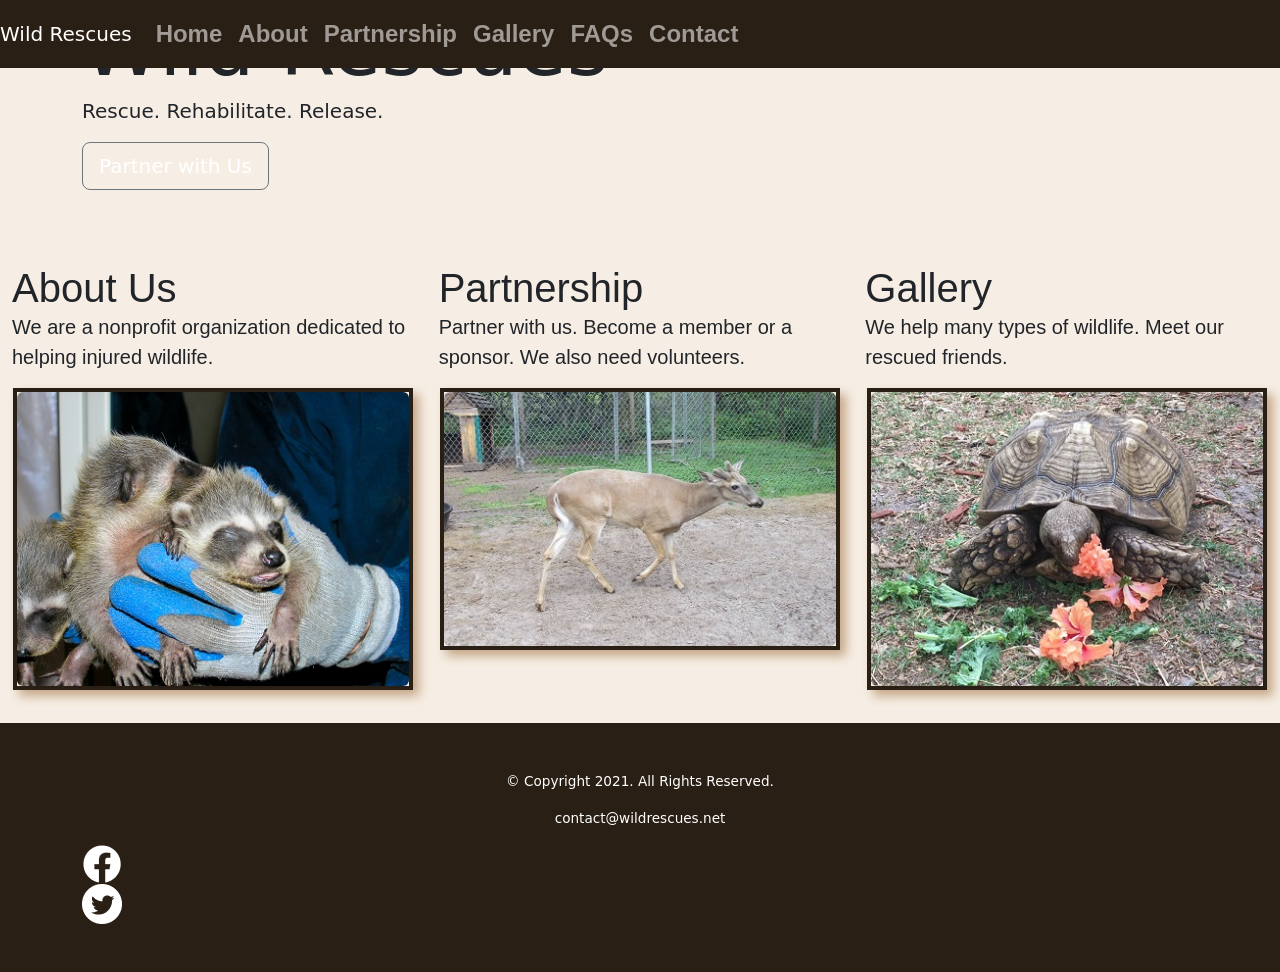
<file: Web design class/index.html>
<!doctype html>
<!--
    Student Name: Kelly Medows
    File Name: index.html
    Current Date: "07/17/2026"
-->
<html lang="en">
  <head>
    <meta charset="utf-8">
    <meta name="viewport" content="width=device-width, initial-scale=1">
    <title>Wildlife Rescue | Wild Rescues</title>
    <meta name="description" content="Wild Rescues is a local nonprofit organization dedicated to helping injured, neglected, or orphaned wildlife.">

      <!-- Favicon --> 
    <link rel="shortcut icon" href="images/favicon.ico">
    <link rel="icon" type="image/png" sizes="32x32" href="images/favicon-32.png">
    <link rel="apple-touch-icon" sizes="180x180" href="images/apple-touch-icon.png">
    <link rel="icon" sizes="192x192" href="images/android-chrome-192.png">

    <!-- Bootstrap CDN link -->
    <link href="https://cdn.jsdelivr.net/npm/bootstrap@5.3.8/dist/css/bootstrap.min.css" rel="stylesheet" integrity="sha384-sRIl4kxILFvY47J16cr9ZwB07vP4J8+LH7qKQnuqkuIAvNWLzeN8tE5YBujZqJLB" crossorigin="anonymous">

    <!-- My Style Sheet -->  
    <link rel="stylesheet" href="css/styles.css">
      
  </head>
  <body>
      <!-- Bootstrap Navigation bar -->
      <nav class="navbar navbar-expand-sm navbar-dark fixed-top bg-brown">
          
          <a class="navbar-brand" href="index.html">Wild Rescues</a>
        
    <!-- Hamburger menu icon -->
        <button class="navbar-toggler" type="button" data-toggle="collapse" data-target="#navbarResponsive" aria-controls="navbarResponsive" aria-expanded="false" aria-label="Toggle navigation">
            <span class="navbar-toggler-icon"></span>
        </button>
        
        <!-- Navbar links -->
        <div class="collapse navbar-collapse" id="navbarResponsive">
            <ul class="navbar-nav ml-auto">
                <li class="nav-item">
                    <a class="nav-link" href="index.html">Home</a>
                </li>
                <li class="nav-item">
                    <a class="nav-link" href="#.html">About</a>
                </li>
                <li class="nav-item">
                    <a class="nav-link" href="#.html">Partnership</a>
                </li>
                <li class="nav-item">
                    <a class="nav-link" href="#.html">Gallery</a>
                </li>
                <li class="nav-item">
                    <a class="nav-link" href="#.html">FAQs</a>
                </li>
                <li class="nav-item">
                    <a class="nav-link" href="#.html">Contact</a>
                </li>
              </ul>
        </div>

    </nav>

    <!-- Header and Hero Image -->
    <header class="jumbotron jumbotron-fluid hero">
        <div class="container welcome">
            <h1 class="display-1 font-weight-bolder">Wild Rescues</h1>
            <p class="lead font-weight-bold">Rescue. Rehabilitate. Release.</p>
            <a href="#.html" role="button" class="btn btn-outline-secondary btn-lg text-white bg-brown">Partner with Us</a>
        </div>
    </header>

    <!-- Main Content Area -->
      <main class="container-fluid mt-5">
          <div class="row">

            <div class="col-sm-4">
                <h1>About Us</h1>
                <p class="lead">We are a nonprofit organization dedicated to helping injured wildlife.</p>
                <figure>
                    <a href="#.html"><img src="images/baby-raccoons.jpg" alt="hands holding three baby raccoons" class="img-fluid rounded"></a>
                </figure>
                
            </div>

            <div class="col-sm-4">
                <h1>Partnership</h1>
                <p class="lead">Partner with us. Become a member or a sponsor. We also need volunteers.</p>
                <figure>
                    <a href="#.html"><img src="images/blind-deer.jpg" alt="blind deer" class="img-fluid rounded"></a>
                </figure>
            </div>

            <div class="col-sm-4">
                <h1>Gallery</h1>
                <p class="lead">We help many types of wildlife. Meet our rescued friends.</p>
                <figure>
                    <a href="#.html"><img src="images/tortoise.jpg" alt="tortoise eating vegetation" class="img-fluid rounded"></a>
                </figure>
            </div>

        </div>
      </main>

      <!-- Footer -->
      <footer class="jumbotron jumbotron-fluid text-center p-5 bg-brown">
          <div class="container text-white">
            <p>&copy; Copyright 2021. All Rights Reserved.</p>
            <p><a href="mailto:contact@wildrescues.net" class="text-white">contact@wildrescues.net</a></p>
            <a href="https://www.facebook.com" target="_blank"><img src="images/facebook-logo.png" alt="white Facebook logo" class="pr-4"></a> 
            <a href="https://twitter.com" target="_blank"><img src="images/twitter-logo.png" alt="white Twitter logo"></a> 
        </div>
      </footer>
      
      <script src="scripts/script.js"></script>
      
    <script src="https://cdn.jsdelivr.net/npm/bootstrap@5.3.8/dist/js/bootstrap.bundle.min.js" integrity="sha384-FKyoEForCGlyvwx9Hj09JcYn3nv7wiPVlz7YYwJrWVcXK/BmnVDxM+D2scQbITxI" crossorigin="anonymous"></script>
  </body>
</html>
</file>
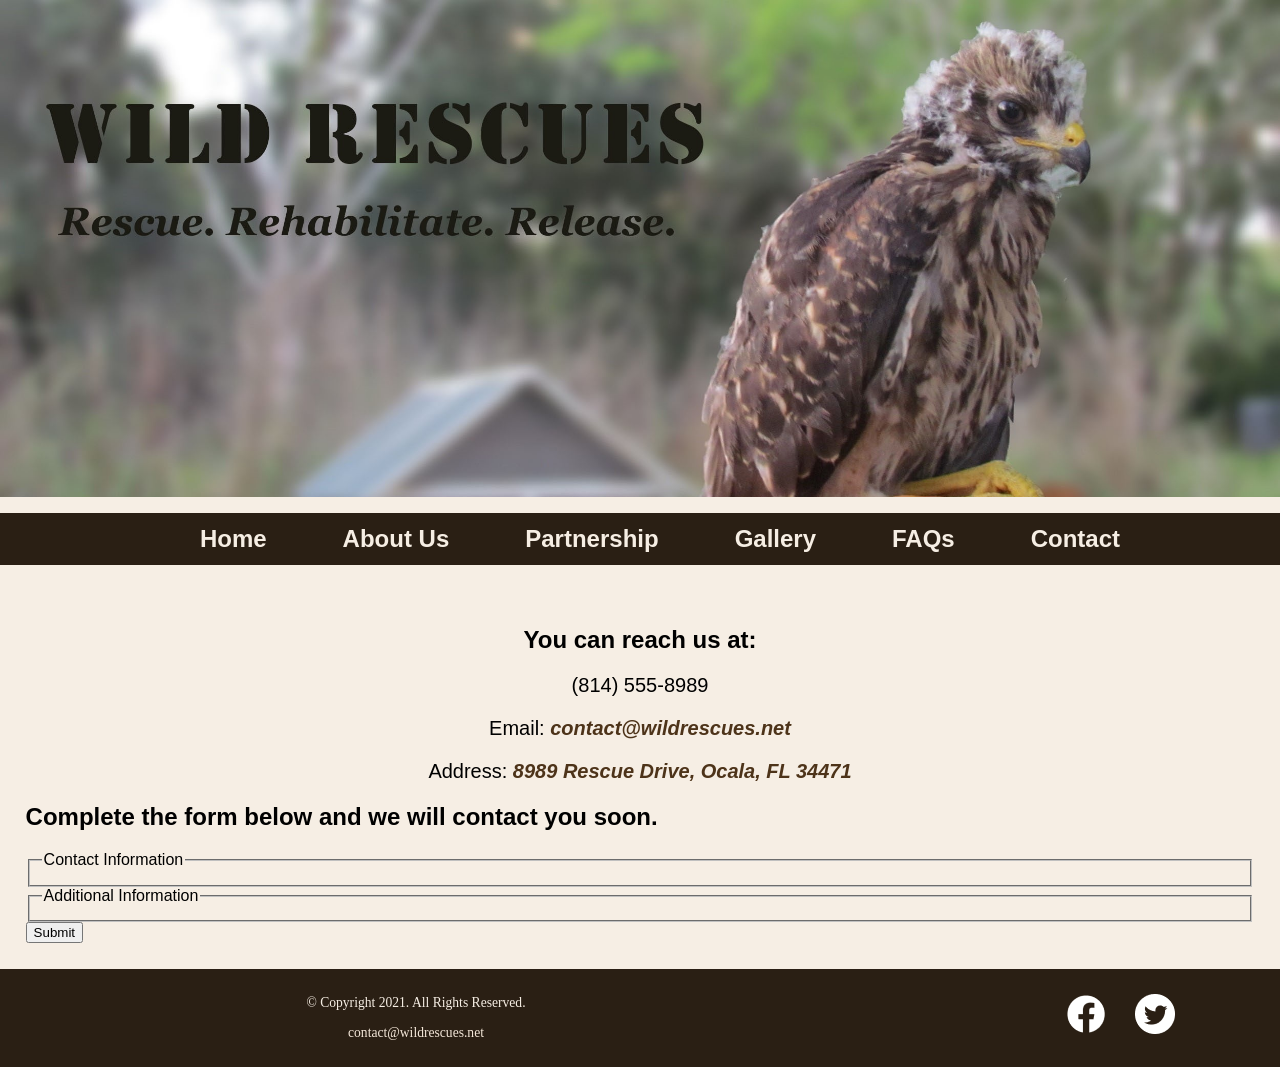
<file: Web design class/contact.html>
<!DOCTYPE html>
<!--
Student Name: Kelly Meadows
File Name: contact.html
Date: "06/14/2026"
-->
<html lang="en">
<head>
    <meta charset="utf-8">
    <meta name="description" content="Contact us at (814)555-8989 or visit us at 8989 Rescue Drive, Ocala, FL for more information.">
    <meta name="viewport" content="width=device-width, initial-scale=1.0">
    <link rel="preconnect" href="https://fonts.googleapis.com">
    <link rel="preconnect" href="https://fonts.gstatic.com" crossorigin>
    <link href="https://fonts.googleapis.com/css2?family=Emblema+One&family=Lora&display=swap" rel="stylesheet">
    <link rel="stylesheet" href="css/styles.min.css">

    <link rel="shortcut icon" href="images/favicon.ico">
    <link rel="icon" type="image/png" sizes="32x32" href="images/favicon-32.png">
    <link rel="apple-touch-icon" sizes="180x180" href="images/apple-touch-icon.png">
    <link rel="icon" sizes="192x192" href="images/android-chrome-192.png">
    
    <title>Contact Us - Location | Wild Rescues</title>
</head>
<body>
    <!-- Skip to Content Link -->
    <a class="skip" href="#content">Skip to Content</a>
    
    <div id="wrapper">

    <!-- Mobile Nav -->
    <nav class="mobile-nav">
        <div id="nav-links">
            <a href="index.html">Home</a>
           <a href="about.html">About Us</a>
           <a href="partnership.html">Partnership</a>
           <a href="gallery.html">Gallery</a>
           <a href="faqs.html">FAQs</a>
           <a href="contact.html">Contact Us</a>
        </div>
        <a class="nav-icon" onclick="menu()">
            <div id="icon">&#9776;</div>
        </a>
        </nav>
        
        <header>
            <div class="tab-desk">
                <a href="index.html">
                    <img src="images/baby-hawk.jpg" alt="rescued baby hawk">
                </a>
            </div>
            <div class="mobile">
                <h1>&#128062; Wild Rescues</h1>
                <h3>Rescue. Rehabilitate. Release.</h3>
            </div>
        </header>

        <nav class="tab-desk">
            <ul>
                <li><a href="index.html">Home</a></li>
                <li><a href="about.html">About Us</a></li>
                <li><a href="partnership.html">Partnership</a></li>
                <li><a href="gallery.html">Gallery</a></li>
                <li><a href="faqs.html">FAQs</a></li>
                <li><a href="contact.html">Contact</a></li>
            </ul>
        </nav>

        <!-- Use the main area to add the main content to the webpage -->
        <main id="content">
            <div id="contact">
                <h2>You can reach us at:</h2>
                <p class="tel-link round mobile"><a href="tel:8145558989">(814) 555-8989</a></p>
                <p class="tab-desk">(814) 555-8989</p>
                <p>Email: <a class="link" href="mailto:contact@wildrescues.net">contact@wildrescues.net</a></p>
                <p>Address: <a class="link" href="https://goo.gl/maps/BTJzjc2tALd4RDWA8" target="_blank">8989 Rescue Drive, Ocala, FL 34471</a></p>
            </div>
            <div id="form">
                <h2>Complete the form below and we will contact you soon.</h2>
                <form class="form-grid">
                    <!--Follow the example below-->
                    <fieldset>
                        <legend>Contact Information</legend>
                    </fieldset>
                    
                    <fieldset>
                        <legend>Additional Information</legend>
                    </fieldset>
                    
                    <input type="submit" id="submit" value="Submit" class="btn">
                </form>
            </div>
        </main>

        <footer>
            <div class="copyright">
                <p>&copy; Copyright 2021. All Rights Reserved.</p>
                <p><a href="mailto:contact@wildrescues.net">contact@wildrescues.net</a></p>
            </div>
            <div class="social">
                <a href="https://www.facebook.com" target="_blank">
                    <img src="images/facebook-logo.png" alt="Facebook logo">
                </a>
                <a href="https://www.twitter.com/" target="_blank">
                    <img src="images/twitter-logo.png" alt="Twitter logo">
                </a>
            </div>
        </footer>
        
    </div>
    <script src="scripts/script.js"></script>
    
</body>
</html>
</file>
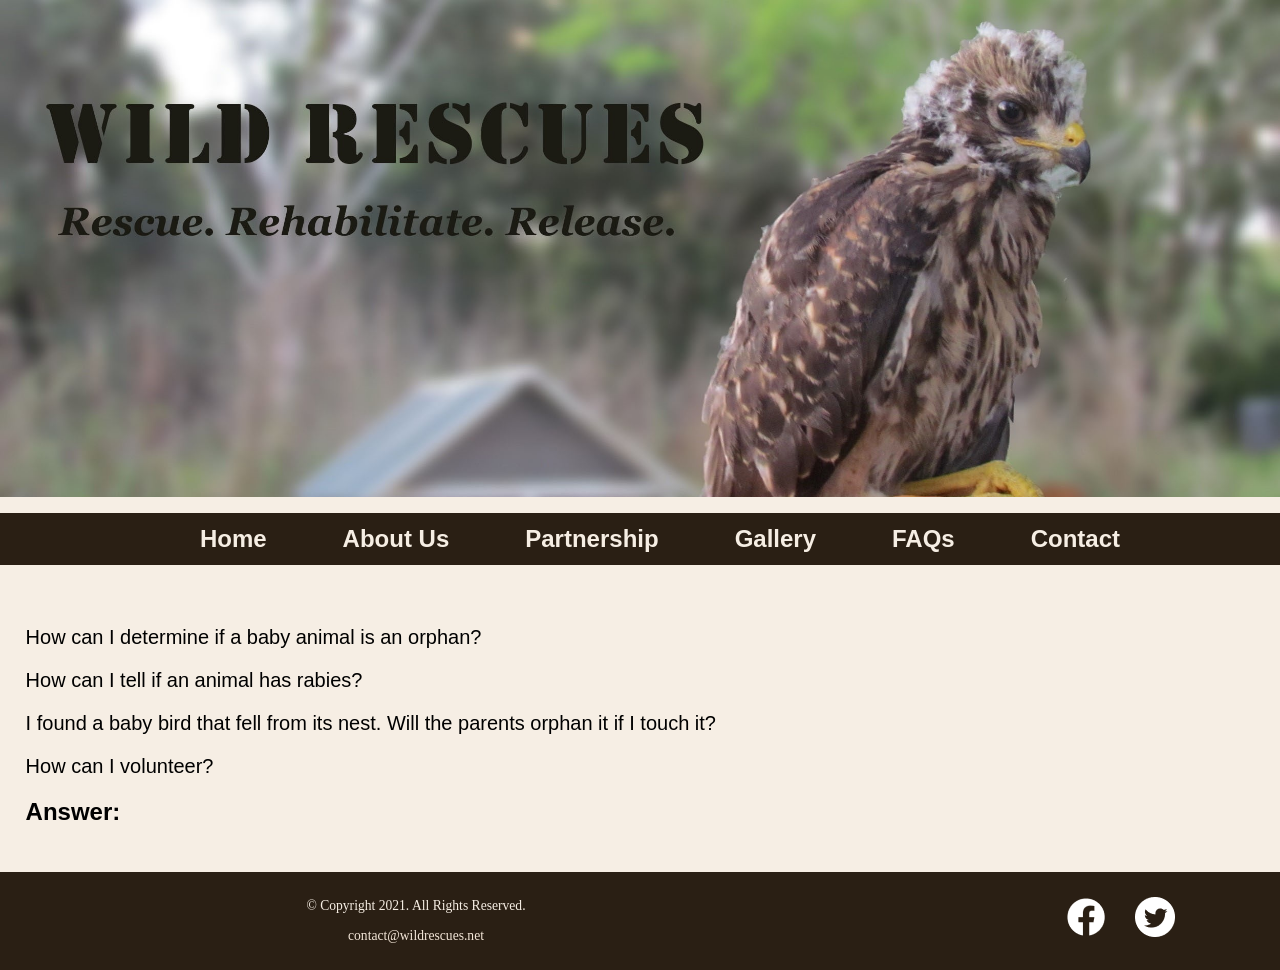
<file: Web design class/faqs.html>
<!DOCTYPE html>
<!--
Student Name: Kelly Meadows
File Name: faqs.html
Date: "07/12/2026"
-->
<html lang="en">
<head>
    <meta charset="utf-8">
    <meta name="description" content="Get answers to our most frequently asked questions.">
    <meta name="viewport" content="width=device-width, initial-scale=1.0">
    <link rel="preconnect" href="https://fonts.googleapis.com">
    <link rel="preconnect" href="https://fonts.gstatic.com" crossorigin>
    <link href="https://fonts.googleapis.com/css2?family=Emblema+One&family=Lora&display=swap" rel="stylesheet">
    <link rel="stylesheet" href="css/styles.min.css">

    <link rel="shortcut icon" href="images/favicon.ico">
    <link rel="icon" type="image/png" sizes="32x32" href="images/favicon-32.png">
    <link rel="apple-touch-icon" sizes="180x180" href="images/apple-touch-icon.png">
    <link rel="icon" sizes="192x192" href="images/android-chrome-192.png">
    
    <title>FAQs | Wild Rescues</title>
</head>
<body>
    <!-- Skip to Content Link -->
    <a class="skip" href="#content">Skip to Content</a>
    
    <div id="wrapper">

    <!-- Mobile Nav -->
    <nav class="mobile-nav">
        <div id="nav-links">
            <a href="index.html">Home</a>
           <a href="about.html">About Us</a>
           <a href="partnership.html">Partnership</a>
           <a href="gallery.html">Gallery</a>
           <a href="faqs.html">FAQs</a>
           <a href="contact.html">Contact Us</a>
        </div>
        <a class="nav-icon" onclick="menu()">
            <div id="icon">&#9776;</div>
        </a>
        </nav>
        
        <header>
        <div class="tab-desk">
            <a href="index.html">
                <img src="images/baby-hawk.jpg" alt="rescued baby hawk">
            </a>
        </div>
        <div class="mobile">
            <h1>&#128062; Wild Rescues</h1>
            <h3>Rescue. Rehabilitate. Release.</h3>
        </div>
    </header>

   <nav class="tab-desk">
        <ul>
            <li><a href="index.html">Home</a></li>
            <li><a href="about.html">About Us</a></li>
            <li><a href="partnership.html">Partnership</a></li>
            <li><a href="gallery.html">Gallery</a></li>
            <li><a href="faqs.html">FAQs</a></li>
            <li><a href="contact.html">Contact</a></li>
        </ul>
    </nav>

    <!-- Use the main area to add the main content to the webpage -->
    <main id="content">
        <div id="questions">
            <p onclick="ans1()">How can I determine if a baby animal is an orphan?</p>
            <p onclick="ans2()">How can I tell if an animal has rabies?</p>
            <p onclick="ans3()">I found a baby bird that fell from its nest. Will the parents orphan it if I touch it?</p>
            <p onclick="ans4()">How can I volunteer?</p>
        </div>
        
        <div id="answer">
            <h2>Answer:</h2>
            <p></p>
        </div>
    </main>

    <footer>
            <div class="copyright">
                <p>&copy; Copyright 2021. All Rights Reserved.</p>
                <p><a href="mailto:contact@wildrescues.net">contact@wildrescues.net</a></p>
            </div>
            <div class="social">
                <a href="https://www.facebook.com" target="_blank">
                    <img src="images/facebook-logo.png" alt="Facebook logo">
                </a>
                <a href="https://www.twitter.com/" target="_blank">
                    <img src="images/twitter-logo.png" alt="Twitter logo">
                </a>
            </div>
        </footer>
        
    </div>
    <script src="scripts/script.js"></script>
    
</body>
</html>
</file>
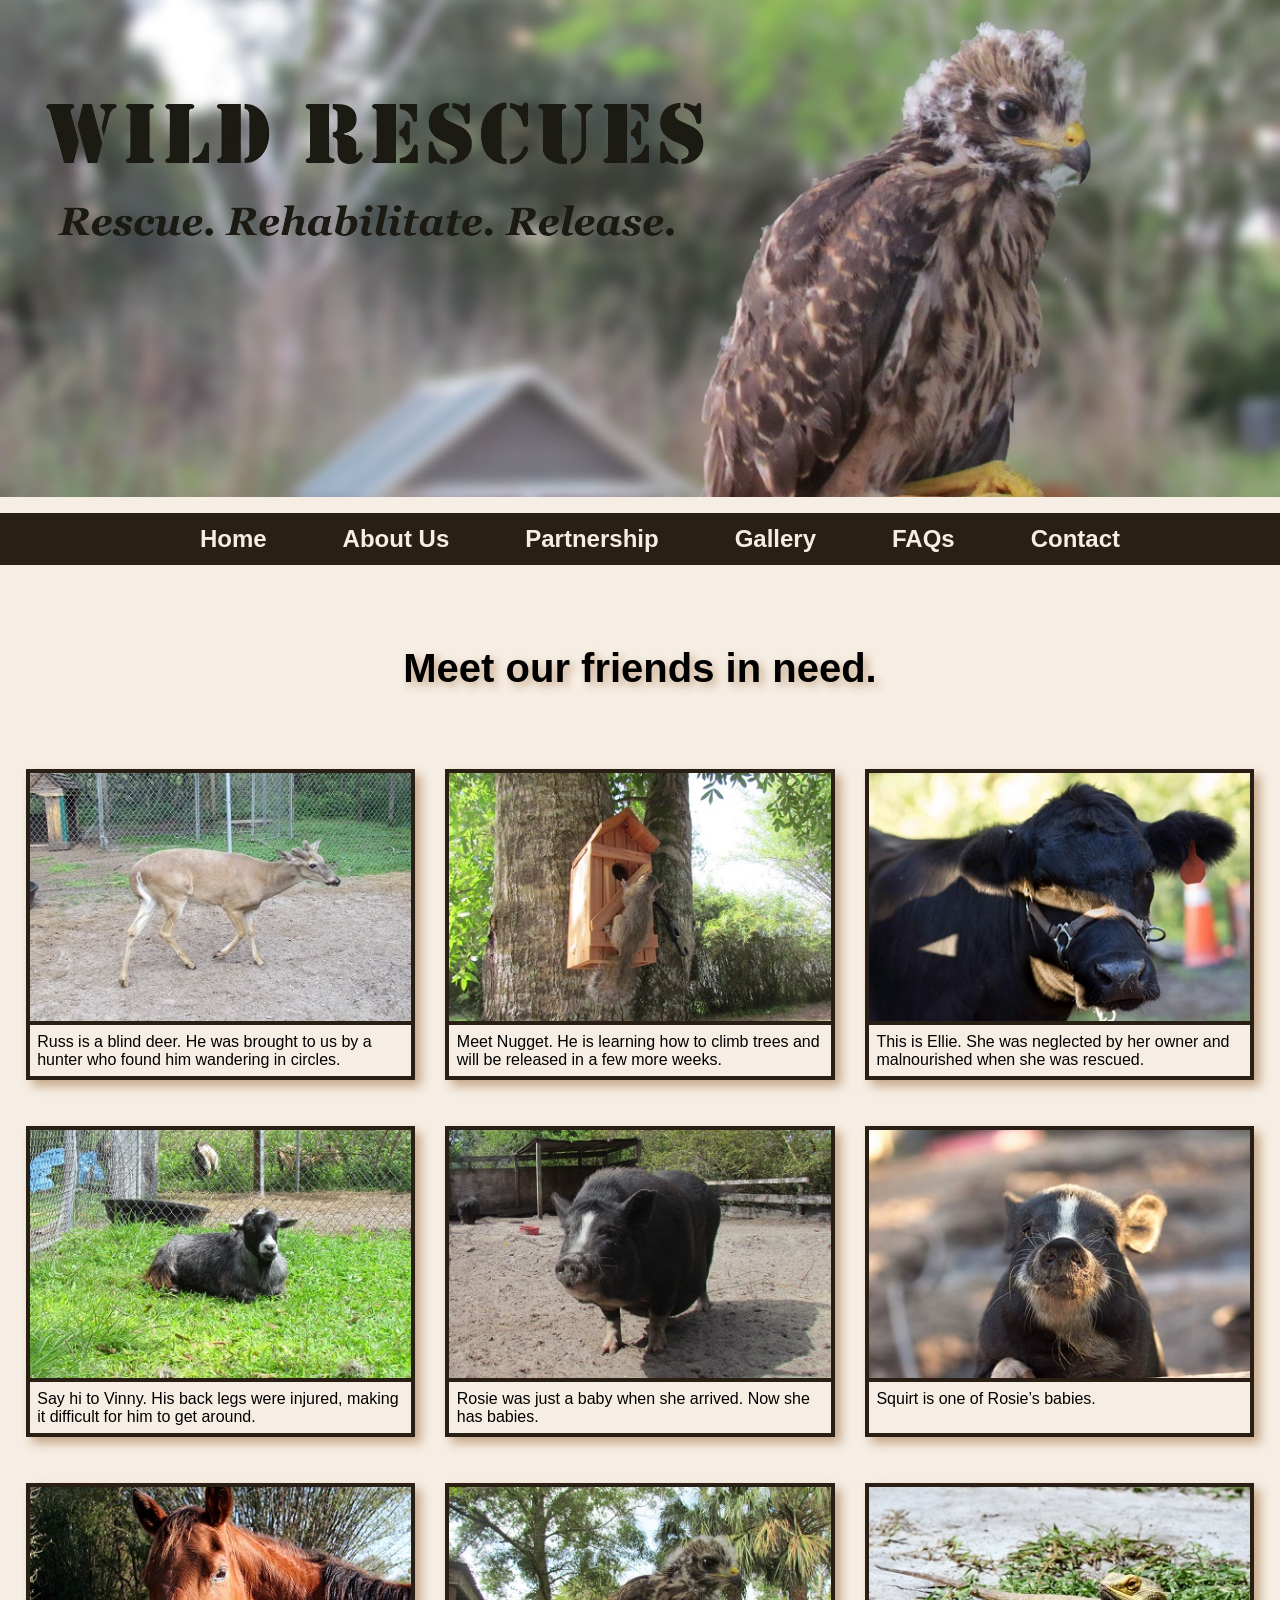
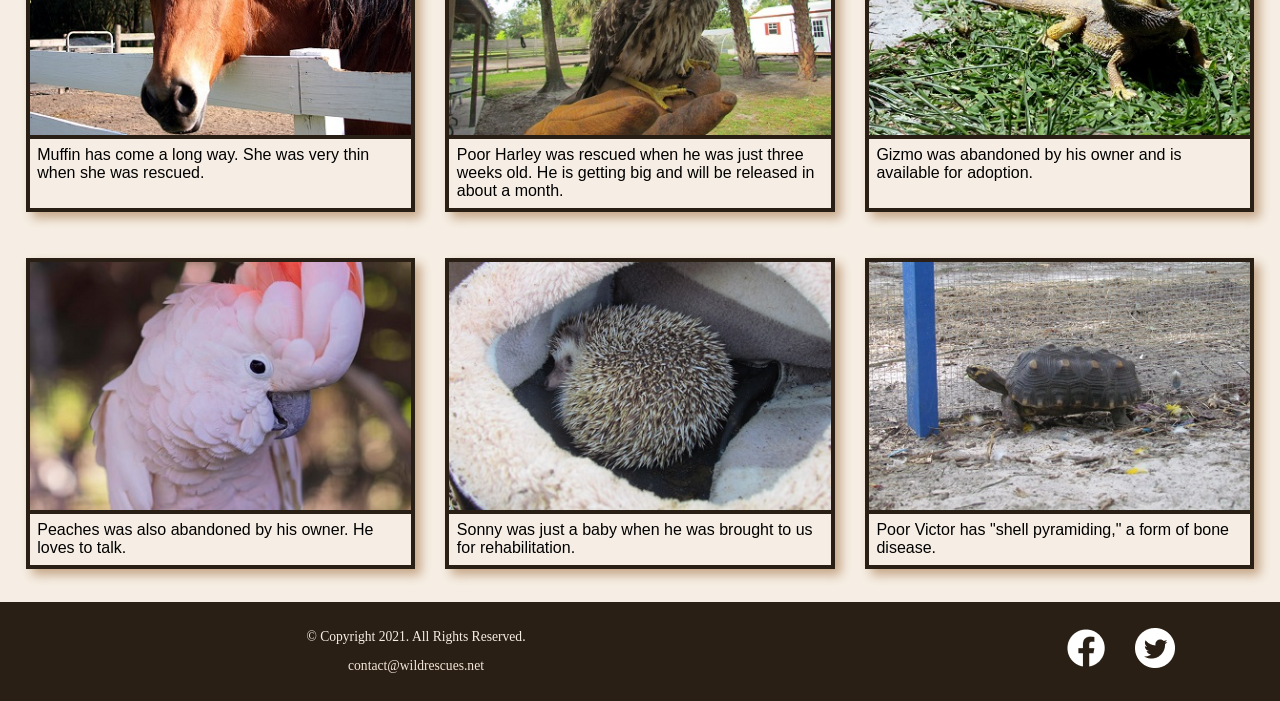
<file: Web design class/gallery.html>
<!DOCTYPE html>
<!--
Student Name: Kelly Meadows
File Name: gallery.html
Date: "06/28/2026"
-->
<html lang="en">
<head>
    <meta charset="utf-8">
    <meta name="description" content="Meet our rescued friends. We have horses, goats, squirrels, pigs, deer, cows, rabbits, birds, turtles, and many more.">
    <meta name="viewport" content="width=device-width, initial-scale=1.0">
    <link rel="preconnect" href="https://fonts.googleapis.com">
    <link rel="preconnect" href="https://fonts.gstatic.com" crossorigin>
    <link href="https://fonts.googleapis.com/css2?family=Emblema+One&family=Lora&display=swap" rel="stylesheet">
    <link rel="stylesheet" href="css/styles.min.css">

    <link rel="shortcut icon" href="images/favicon.ico">
    <link rel="icon" type="image/png" sizes="32x32" href="images/favicon-32.png">
    <link rel="apple-touch-icon" sizes="180x180" href="images/apple-touch-icon.png">
    <link rel="icon" sizes="192x192" href="images/android-chrome-192.png">
    
    <title>Gallery | Wild Rescues</title>
</head>
<body>
    <!-- Skip to Content Link -->
    <a class="skip" href="#content">Skip to Content</a>
    
    <div id="wrapper">

    <!-- Mobile Nav -->
    <nav class="mobile-nav">
        <div id="nav-links">
            <a href="index.html">Home</a>
           <a href="about.html">About Us</a>
           <a href="partnership.html">Partnership</a>
           <a href="gallery.html">Gallery</a>
           <a href="faqs.html">FAQs</a>
           <a href="contact.html">Contact Us</a>
        </div>
        <a class="nav-icon" onclick="menu()">
            <div id="icon">&#9776;</div>
        </a>
        </nav>
        
        <header>
            <div class="tab-desk">
                <a href="index.html">
                    <img src="images/baby-hawk.jpg" alt="rescued baby hawk">
                </a>
            </div>
            <div class="mobile">
                <h1>&#128062; Wild Rescues</h1>
                <h3>Rescue. Rehabilitate. Release.</h3>
            </div>
        </header>

        <nav class="tab-desk">
            <ul>
                <li><a href="index.html">Home</a></li>
                <li><a href="about.html">About Us</a></li>
                <li><a href="partnership.html">Partnership</a></li>
                <li><a href="gallery.html">Gallery</a></li>
                <li><a href="faqs.html">FAQs</a></li>
                <li><a href="contact.html">Contact</a></li>
            </ul>
        </nav>

        
        <!-- Use the main area to add the main content to the webpage -->
        <main id="content" class="grid">
            <aside>
                <p>Meet our friends in need.</p>
            </aside>

            <!-- Figure Element 1 -->
            <figure>
                <img src="images/blind-deer.jpg" alt="blind deer">
                <figcaption>Russ is a blind deer. He was brought to us by a hunter who found him wandering in circles.</figcaption>
            </figure>

            <!-- Figure Element 2 -->
            <figure>
                <img src="images/baby-squirrel.jpg" alt="baby squirrel on a tree house">
                <figcaption>Meet Nugget. He is learning how to climb trees and will be released in a few more weeks.</figcaption>
            </figure>

            <!-- Figure Element 3 -->
            <figure>
                <img src="images/cow.jpg" alt="face of a cow">
                <figcaption>This is Ellie. She was neglected by her owner and malnourished when she was rescued.</figcaption>
            </figure>

            <!-- Figure Element 4 -->
            <figure>
                <img src="images/goat.jpg" alt="goat laying in the grass">
                <figcaption>Say hi to Vinny. His back legs were injured, making it difficult for him to get around.</figcaption>
            </figure>

            <!-- Figure Element 5 -->
            <figure>
                <img src="images/pig.jpg" alt="pig standing">
                <figcaption>Rosie was just a baby when she arrived. Now she has babies.</figcaption>
            </figure>

            <!-- Figure Element 6 -->
            <figure>
                <img src="images/baby-pig.jpg" alt="baby pig">
                <figcaption>Squirt is one of Rosie’s babies.</figcaption>
            </figure>

            <!-- Figure Element 7 -->
            <figure>
                <img src="images/horse.jpg" alt="face of a horse">
                <figcaption>Muffin has come a long way. She was very thin when she was rescued.</figcaption>
            </figure>

            <!-- Figure Element 8 -->
            <figure>
                <img src="images/hawk.jpg" alt="baby hawk">
                <figcaption>Poor Harley was rescued when he was just three weeks old. He is getting big and will be released in about a month.</figcaption>
            </figure>

            <!-- Figure Element 9 -->
            <figure>
                <img src="images/bearded-dragon.jpg" alt="bearded dragon">
                <figcaption>Gizmo was abandoned by his owner and is available for adoption.</figcaption>
            </figure>

            <!-- Figure Element 10 -->
            <figure>
                <img src="images/bird.jpg" alt="cockatoo">
                <figcaption>Peaches was also abandoned by his owner. He loves to talk.</figcaption>
            </figure>

            <!-- Figure Element 11 -->
            <figure>
                <img src="images/hedgehog.jpg" alt="hedgehog">
                <figcaption>Sonny was just a baby when he was brought to us for rehabilitation.</figcaption>
            </figure>

            <!-- Figure Element 12 -->
            <figure>
                <img src="images/tortoise-pyramid.jpg" alt="tortoise with shell pyramiding">
                <figcaption>Poor Victor has "shell pyramiding," a form of bone disease.</figcaption>
            </figure>
        </main>

        <footer>
            <div class="copyright">
                <p>&copy; Copyright 2021. All Rights Reserved.</p>
                <p><a href="mailto:contact@wildrescues.net">contact@wildrescues.net</a></p>
            </div>
            <div class="social">
                <a href="https://www.facebook.com" target="_blank">
                    <img src="images/facebook-logo.png" alt="Facebook logo">
                </a>
                <a href="https://www.twitter.com/" target="_blank">
                    <img src="images/twitter-logo.png" alt="Twitter logo">
                </a>
            </div>
        </footer>
        
    </div>
    <script src="scripts/script.js"></script>
    
</body>
</html>
</file>
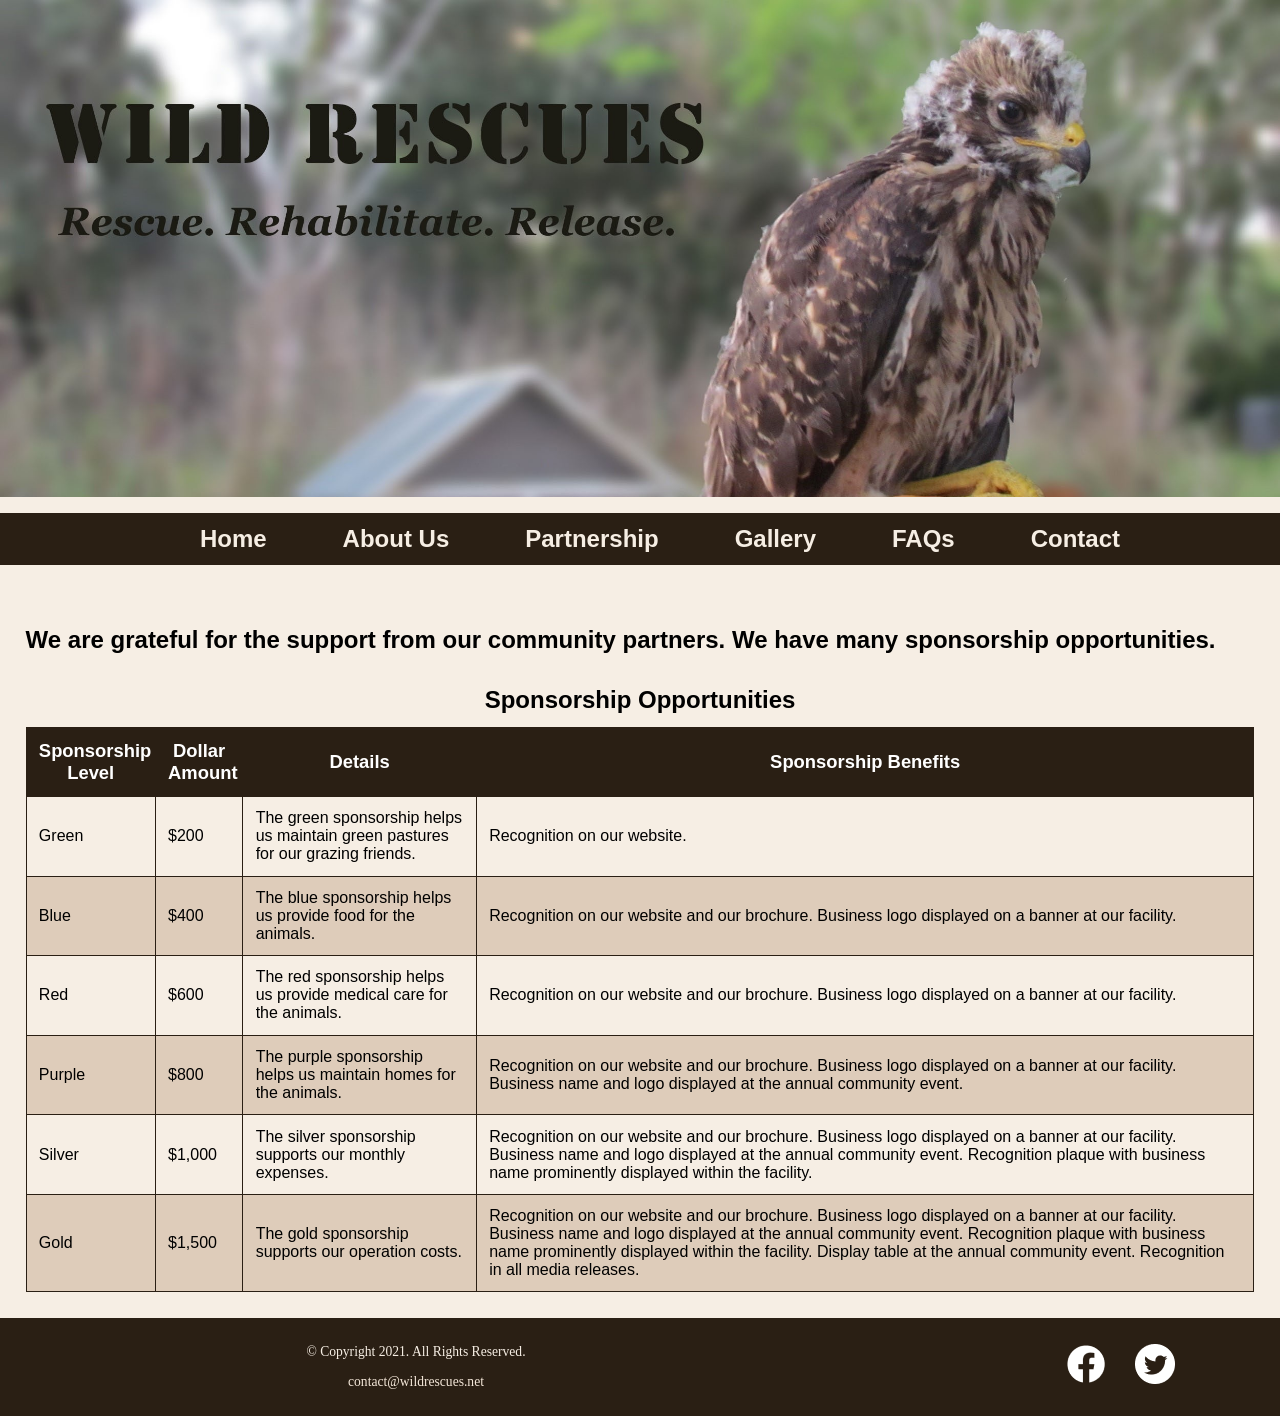
<file: Web design class/partnership.html>
<!DOCTYPE html>
<!--
Student Name: Kelly Meadows
File Name: partnership.html
Date: "07/05/2026"
-->
<html lang="en">
<head>
    <meta charset="utf-8">
    <meta name="description" content="Partner with us. We have several sponsorship opportunities available.">
    <meta name="viewport" content="width=device-width, initial-scale=1.0">
    <link rel="preconnect" href="https://fonts.googleapis.com">
    <link rel="preconnect" href="https://fonts.gstatic.com" crossorigin>
    <link href="https://fonts.googleapis.com/css2?family=Emblema+One&family=Lora&display=swap" rel="stylesheet">
    <link rel="stylesheet" href="css/styles.min.css">

    <link rel="shortcut icon" href="images/favicon.ico">
    <link rel="icon" type="image/png" sizes="32x32" href="images/favicon-32.png">
    <link rel="apple-touch-icon" sizes="180x180" href="images/apple-touch-icon.png">
    <link rel="icon" sizes="192x192" href="images/android-chrome-192.png">
    
    <title>Sponsorship | Wild Rescues</title>
</head>
<body>
    <!-- Skip to Content Link -->
    <a class="skip" href="#content">Skip to Content</a>
    
    <div id="wrapper">

    <!-- Mobile Nav -->
    <nav class="mobile-nav">
        <div id="nav-links">
            <a href="index.html">Home</a>
           <a href="about.html">About Us</a>
           <a href="partnership.html">Partnership</a>
           <a href="gallery.html">Gallery</a>
           <a href="faqs.html">FAQs</a>
           <a href="contact.html">Contact Us</a>
        </div>
        <a class="nav-icon" onclick="menu()">
            <div id="icon">&#9776;</div>
        </a>
        </nav>
        
        <header>
        <div class="tab-desk">
            <a href="index.html">
                <img src="images/baby-hawk.jpg" alt="rescued baby hawk">
            </a>
        </div>
        <div class="mobile">
            <h1>&#128062; Wild Rescues</h1>
            <h3>Rescue. Rehabilitate. Release.</h3>
        </div>
    </header>

   <nav class="tab-desk">
        <ul>
            <li><a href="index.html">Home</a></li>
            <li><a href="about.html">About Us</a></li>
            <li><a href="partnership.html">Partnership</a></li>
            <li><a href="gallery.html">Gallery</a></li>
            <li><a href="faqs.html">FAQs</a></li>
            <li><a href="contact.html">Contact</a></li>
        </ul>
    </nav>

    <!-- Use the main area to add the main content to the webpage -->
    <main id="content">
      <h2>We are grateful for the support from our community partners. We have many sponsorship opportunities.</h2>
    <div class="mobile-tablet">
        <h3>Sponsorship Levels</h3>
        <p>Green: $200</p>
        <p>Blue: $400</p>
        <p>Red: $600</p>
        <p>Purple: $800</p>
        <p>Silver: $1,000</p>
        <p>Gold: $1,500</p>
        <p>Each sponsorship supports our animals and operations. Business recognition is given at every sponsorship level. Contact us today to become a sponsor.</p>
    </div>
    <div id ="partner" class="desktop">
        <table>
            <caption>Sponsorship Opportunities</caption>
            <tr> <!--Row 1-->
                <th>Sponsorship Level</th>
                <th>Dollar Amount</th>
                <th>Details</th>
                <th>Sponsorship Benefits</th>
            </tr>
            <tr> <!--Row 2-->
                <td>Green</td>
                <td>$200</td>
                <td>The green sponsorship helps us maintain green pastures for our grazing friends.</td>
                <td>Recognition on our website.</td>
            </tr>
            <tr> <!--Row 3-->
                <td>Blue</td>
                <td>$400</td>
                <td>The blue sponsorship helps us provide food for the animals.</td>
                <td>Recognition on our website and our brochure. Business logo displayed on a banner at our facility.</td>
            </tr>
            <tr> <!--Row 4-->
                <td>Red</td>
                <td>$600</td>
                <td>The red sponsorship helps us provide medical care for the animals.</td>
                <td>Recognition on our website and our brochure. Business logo displayed on a banner at our facility.</td>
            </tr>
            <tr> <!--Row 5-->
                <td>Purple</td>
                <td>$800</td>
                <td>The purple sponsorship helps us maintain homes for the animals.</td>
                <td>Recognition on our website and our brochure. Business logo displayed on a banner at our facility. Business name and logo displayed at the annual community event.</td>
            </tr>
            <tr> <!--Row 6-->
                <td>Silver</td>
                <td>$1,000</td>
                <td>The silver sponsorship supports our monthly expenses.</td>
                <td>Recognition on our website and our brochure. Business logo displayed on a banner at our facility. Business name and logo displayed at the annual community event. Recognition plaque with business name prominently displayed within the facility.</td>
            </tr>
            <tr> <!--Row 7-->
                <td>Gold</td>
                <td>$1,500</td>
                <td>The gold sponsorship supports our operation costs.</td>
                <td>Recognition on our website and our brochure. Business logo displayed on a banner at our facility. Business name and logo displayed at the annual community event. Recognition plaque with business name prominently displayed within the facility. Display table at the annual community event. Recognition in all media releases.</td>
            </tr>
            
        </table>
    </div>
        
    </div>
    </main>

    <footer>
        <div class="copyright">
            <p>&copy; Copyright 2021. All Rights Reserved.</p>
            <p><a href="mailto:contact@wildrescues.net">contact@wildrescues.net</a></p>
        </div>
        <div class="social">
            <a href="https://www.facebook.com" target="_blank">
                <img src="images/facebook-logo.png" alt="Facebook logo">
            </a>
            <a href="https://www.twitter.com/" target="_blank">
                <img src="images/twitter-logo.png" alt="Twitter logo">
            </a>
        </div>
    </footer>
    
    </div>
    <script src="scripts/script.js"></script>
    
</body>
</html>
</file>
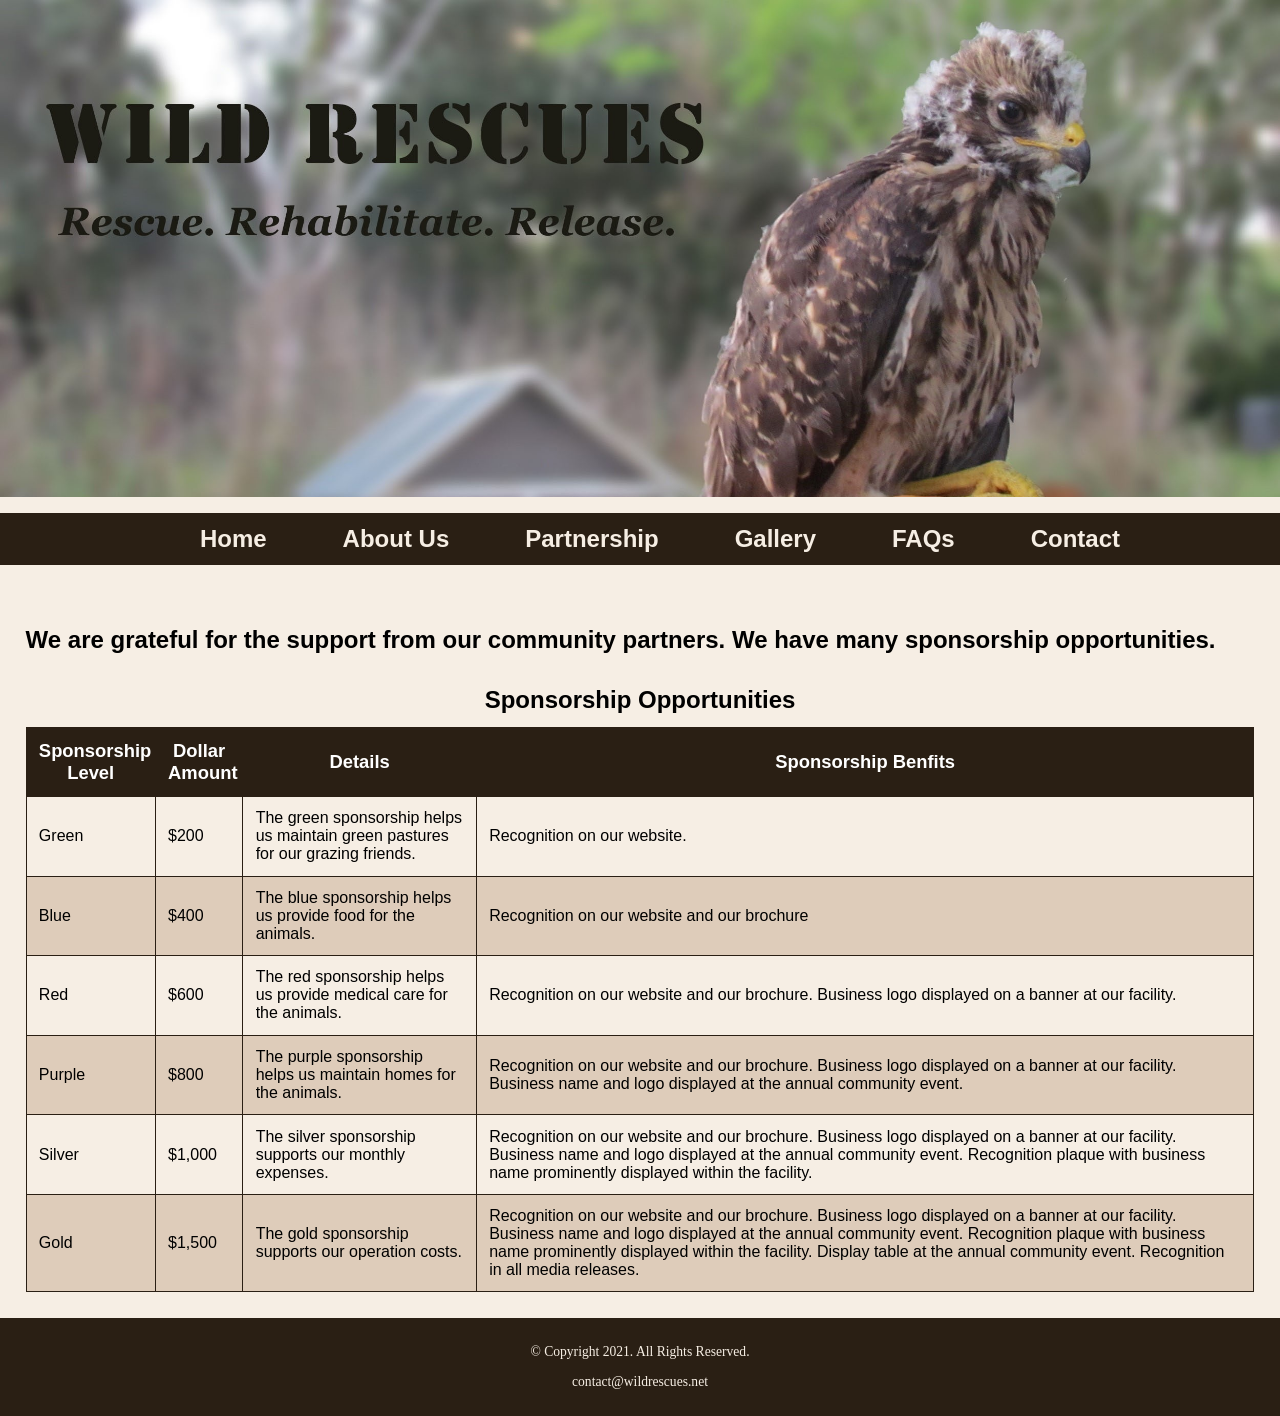
<file: Web design class/partnership2.html>
<!DOCTYPE html>
<!--
Student Name: Kelly Meadows
File Name: partnership.html
Date: "07/05/2026"
-->
<html lang="en">
<head>
    <meta charset="utf-8">
    <meta name="viewport" content="width=device-width, initial-scale=1.0">
    <link rel="preconnect" href="https://fonts.googleapis.com">
    <link rel="preconnect" href="https://fonts.gstatic.com" crossorigin>
    <link href="https://fonts.googleapis.com/css2?family=Emblema+One&family=Lora&display=swap" rel="stylesheet">
    <link rel="stylesheet" href="css/styles.css">

    <link rel="shortcut icon" href="images/favicon.ico">
    <link rel="icon" type="image/png" sizes="32x32" href="images/favicon-32.png">
    <link rel="apple-touch-icon" sizes="180x180" href="images/apple-touch-icon.png">
    <link rel="icon" sizes="192x192" href="images/android-chrome-192.png">
    
    <title>Wild Rescues: Partnership</title>
</head>
<body>
    <div id="wrapper">
        <header>
        <div class="tab-desk">
            <a href="index.html">
                <img src="images/baby-hawk.jpg" alt="rescued baby hawk">
            </a>
        </div>
        <div class="mobile">
            <h1>&#128062; Wild Rescues</h1>
            <h3>Rescue. Rehabilitate. Release.</h3>
        </div>
    </header>

   <nav>
        <ul>
            <li><a href="index.html">Home</a></li>
            <li><a href="about.html">About Us</a></li>
            <li><a href="partnership.html">Partnership</a></li>
            <li><a href="gallery.html">Gallery</a></li>
            <li><a href="faqs.html">FAQs</a></li>
            <li><a href="contact.html">Contact</a></li>
        </ul>
    </nav>

    <!-- Use the main area to add the main content to the webpage -->
    <main>
      <h2>We are grateful for the support from our community partners. We have many sponsorship opportunities.</h2>
    <div class="mobile-tablet">
        <h3>Sponsorship Levels</h3>
        <p>Green: $200</p>
        <p>Blue: $400</p>
        <p>Red: $600</p>
        <p>Purple: $800</p>
        <p>Silver: $1,000</p>
        <p>Gold: $1,500</p>
        <p>Each sponsorship supports our animals and operations. Business recognition is given at every sponsorship level. Contact us today to become a sponsor.</p>
    </div>
    <div id ="partner" class="desktop">
        <table>
            <caption>Sponsorship Opportunities</caption>
            <tr> <!--Row 1-->
                <th>Sponsorship Level</th>
                <th>Dollar Amount</th>
                <th>Details</th>
                <th>Sponsorship Benfits</th>
            </tr>
            <tr> <!--Row 2-->
                <td>Green</td>
                <td>$200</td>
                <td>The green sponsorship helps us maintain green pastures for our grazing friends.</td>
                <td>Recognition on our website.</td>
            </tr>
            <tr> <!--Row 3-->
                <td>Blue</td>
                <td>$400</td>
                <td>The blue sponsorship helps us provide food for the animals.</td>
                <td>Recognition on our website and our brochure</td>
            </tr>
            <tr> <!--Row 4-->
                <td>Red</td>
                <td>$600</td>
                <td>The red sponsorship helps us provide medical care for the animals.</td>
                <td>Recognition on our website and our brochure. Business logo displayed on a banner at our facility.</td>
            </tr>
            <tr> <!--Row 5-->
                <td>Purple</td>
                <td>$800</td>
                <td>The purple sponsorship helps us maintain homes for the animals.</td>
                <td>Recognition on our website and our brochure. Business logo displayed on a banner at our facility. Business name and logo displayed at the annual community event.</td>
            </tr>
            <tr> <!--Row 6-->
                <td>Silver</td>
                <td>$1,000</td>
                <td>The silver sponsorship supports our monthly expenses.</td>
                <td>Recognition on our website and our brochure. Business logo displayed on a banner at our facility. Business name and logo displayed at the annual community event. Recognition plaque with business name prominently displayed within the facility.</td>
            </tr>
            <tr> <!--Row 7-->
                <td>Gold</td>
                <td>$1,500</td>
                <td>The gold sponsorship supports our operation costs.</td>
                <td>Recognition on our website and our brochure. Business logo displayed on a banner at our facility. Business name and logo displayed at the annual community event. Recognition plaque with business name prominently displayed within the facility. Display table at the annual community event. Recognition in all media releases.</td>
            </tr>
            
        </table>
    </div>
        
    </div>
    </main>

    <footer>
        <p>&copy; Copyright 2021. All Rights Reserved.</p>
        <p>contact@wildrescues.net</p>
    </footer>
    </div>
    
</body>
</html>
</file>
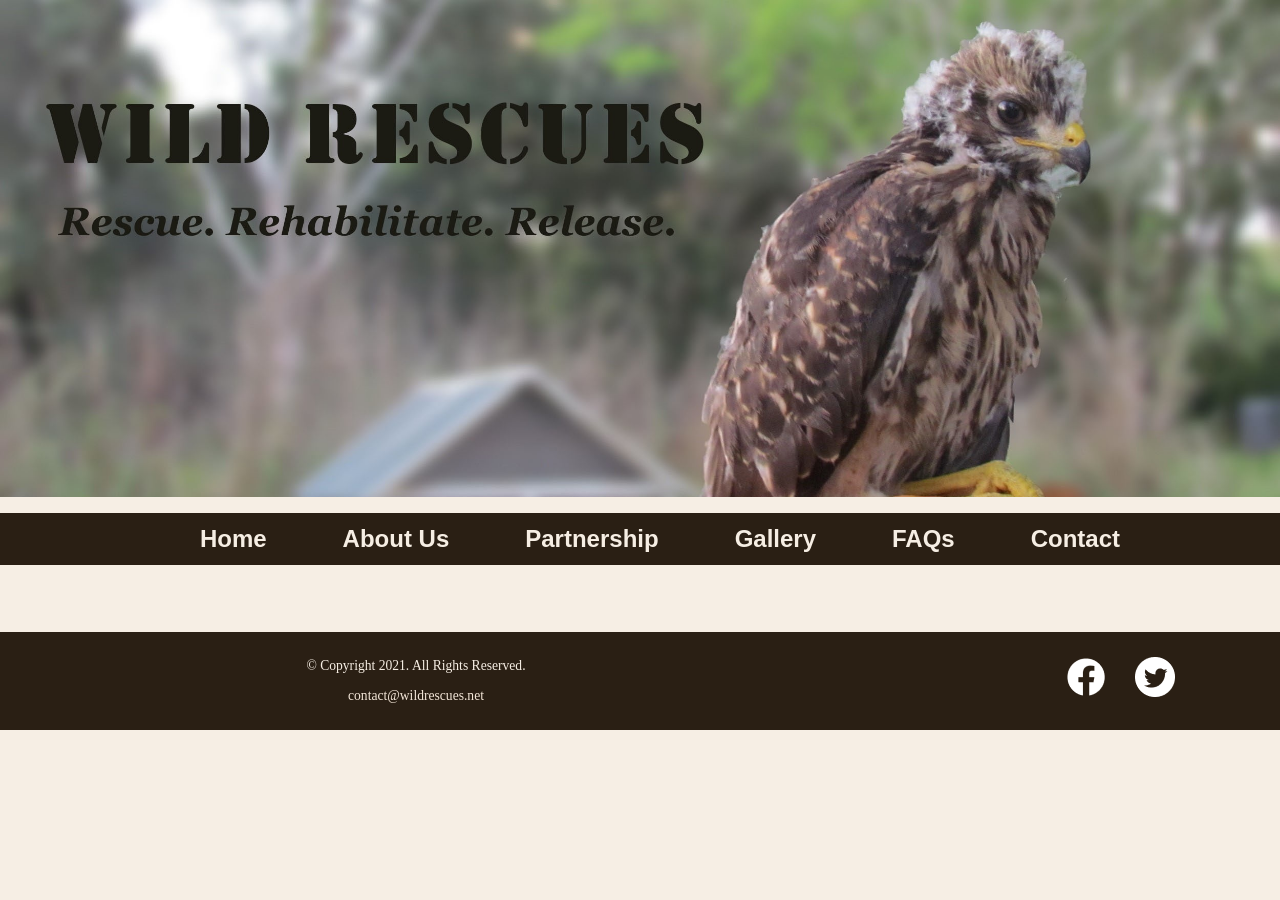
<file: Web design class/template.html>
<!DOCTYPE html>
<!--
Student Name: Kelly Meadows
File Name: template.html
Date: "06/14/2026"
-->
<html lang="en">
<head>
    <meta charset="utf-8">
    <meta name="viewport" content="width=device-width, initial-scale=1.0">
    <link rel="preconnect" href="https://fonts.googleapis.com">
    <link rel="preconnect" href="https://fonts.gstatic.com" crossorigin>
    <link href="https://fonts.googleapis.com/css2?family=Emblema+One&family=Lora&display=swap" rel="stylesheet">
    <link rel="stylesheet" href="css/styles.min.css">

    <link rel="shortcut icon" href="images/favicon.ico">
    <link rel="icon" type="image/png" sizes="32x32" href="images/favicon-32.png">
    <link rel="apple-touch-icon" sizes="180x180" href="images/apple-touch-icon.png">
    <link rel="icon" sizes="192x192" href="images/android-chrome-192.png">
    
    <title>Wild Rescues: Template</title>
</head>
<body>
    <!-- Skip to Content Link -->
    <a class="skip" href="#content">Skip to Content</a>
    
    <div id="wrapper">

    <!-- Mobile Nav -->
    <nav class="mobile-nav">
        <div id="nav-links">
            <a href="index.html">Home</a>
           <a href="about.html">About Us</a>
           <a href="partnership.html">Partnership</a>
           <a href="gallery.html">Gallery</a>
           <a href="faqs.html">FAQs</a>
           <a href="contact.html">Contact Us</a>
        </div>
        <a class="nav-icon" onclick="menu()">
            <div id="icon">&#9776;</div>
        </a>
        </nav>
        
        <header>
        <div class="tab-desk">
            <a href="index.html">
                <img src="images/baby-hawk.jpg" alt="rescued baby hawk">
            </a>
        </div>
        <div class="mobile">
            <h1>&#128062; Wild Rescues</h1>
            <h3>Rescue. Rehabilitate. Release.</h3>
        </div>
    </header>

   <nav class="tab-desk">
        <ul>
            <li><a href="index.html">Home</a></li>
            <li><a href="about.html">About Us</a></li>
            <li><a href="partnership.html">Partnership</a></li>
            <li><a href="gallery.html">Gallery</a></li>
            <li><a href="faqs.html">FAQs</a></li>
            <li><a href="contact.html">Contact</a></li>
        </ul>
    </nav>

    <!-- Use the main area to add the main content to the webpage -->
    <main id="content">

    </main>

    <footer>
        <div class="copyright">
            <p>&copy; Copyright 2021. All Rights Reserved.</p>
            <p><a href="mailto:contact@wildrescues.net">contact@wildrescues.net</a></p>
        </div>
        <div class="social">
            <a href="https://www.facebook.com" target="_blank">
                <img src="images/facebook-logo.png" alt="Facebook logo">
            </a>
            <a href="https://www.twitter.com/" target="_blank">
                <img src="images/twitter-logo.png" alt="Twitter logo">
            </a>
        </div>    
    </footer>
        
    </div>
    <script src="scripts/script.js"></script>
    
</body>
</html>
</file>
<file: Web design class/css/styles.css>
/* Author: Kelly Meadows
File Name: styles.css
Date: 06/21/2026
*/

/* CSS Reset */
body, header, nav, main, footer, img, h1, h3, aside, figure, figcaption {
    margin: 0;
    padding: 0;
    border: 0;
}

/* Style rules for body and images selectors */
body {
    background-color: #f6eee4;
}

img {
    max-width: 100%;
    display: block;
}

/* Style rules for skip navigation link */
.skip {
    position: absolute;
    left: -999px;
}

.skip:focus {
    color: #fff;
    background-color: #2a1f14;
    text-decoration: none;
    padding: 0.5%;
    top: auto;
    left: auto;
    right: 1px;
    z-index: 1;
}

/* Style rules for mobile viewport */

/* Style rules to show mobile class and hide tab-desk class */
.mobile {
    display: block;
}

.tab-desk, .desktop, #nav-links {
    display: none;
}

/* Style rules for header area */
.mobile h1, .mobile h3 {
    padding: 2%;
    text-align: center;
}

.mobile h1 {
    font-family: "Emblema One", system-ui;
}

.mobile h3 {
    font-family: "Lora", serif;
}

/* Style rules for navigation area */
nav {
    background-color: #2a1f14;
}

nav ul {
    list-style-type: none;
    text-align: center;
}

nav li {
    display: block;
    border-top: 0.5px solid #f6eee4;
    font-size: 1.5em;
    font-family: Geneva, Arial, sans-serif;
    font-weight: bold;
}

nav li a {
    display: block;
    color: #f6eee4;
    padding: 0.5em 2em;
    text-decoration: none;
}

.mobile-nav a {
    color: #fff;
    text-align: center;
    font-size: 2em;
    text-decoration: none;
    padding: 3%;
    display: block;
}

.mobile-nav a.nav-icon {
    display: block;
    position: absolute;
    left: 0;
    top: 0;
    color: #f6eee4;
    padding: 2%;
}

.nav-icon div { 
    height: 40px;
    width: 40px;
    color: #2a1f14; 
}

/* Style rules for main content */
main {
    padding: 2%;
    font-family: Verdana, Arial, sans-serif;
}

main p {
    font-size: 1.25em;
}

main h3 {
    padding-top: 2%;
}

main ul {
    list-style-type: square;
}

/* Style rules for class and id selectors */
.link {
    color: #4d3319;
    text-decoration: none;
    font-weight: bold;
    font-style: italic;
}

.action {
    font-size: 1.75em;
    font-weight: bold;
    text-align: center;
}

.round {
    border-radius: 6px;
}

aside {
    text-align: center;
    font-size: 1.5em;
    font-weight: bold;
    text-shadow: 4px 4px 10px #c5a687;
}

figure {
    border: 4px solid #2a1f14;
    box-shadow: 6px 6px 10px #c5a687;
    max-width: 400px;
    margin: 2% auto;
}

figcaption {
    padding: 2%;
    border-top: 4px solid #2a1f14;
}

#info ul {
    margin-left: 10%;
}

#contact {
    text-align: center;
}

.tel-link {
    background-color: #2a1f14;
    padding: 2%;
    width: 80%;
    margin: 0 auto;
}

.tel-link a {
    color: #f6eee4;
    text-decoration: none;
    font-weight: bold;
}

/* Style rules for footer content */
footer {
    text-align: center;
    font-size: 0.85em;
    background-color: #2a1f14;
    color: #f6eee4;
    padding: 1% 0%;
}

footer a {
    color: #f3e6d8;
    text-decoration: none;
}

.social img {
    display: inline-block;
    padding: 4%;
}

/* Media Query for Tablet Viewport */
@media screen and (min-width: 620px), print {
    
    /* Tablet Viewport: Show tab-desk class, hide mobile class */
    .tab-desk {
        display: block;
    }
    
    .mobile, .mobile-nav {
        display: none;
    }
    
    /* Tablet Viewport: Style rules for nav area */
    nav li {
        border-top: none;
        display: inline-block;
        font-size: 1.25em;
    }
    
    nav li a {
        padding: 0.5em;
    }

    .grid {
        display: grid;
        grid-template-columns: 1fr 1fr;
        grid-gap: 10px;
    }
    
    aside {
        grid-column: 1 / span 2;
    }

    /* Tablet Viewport: Style rules for form */
    form {
        width: 70%;
        margin: 0px auto;
    }

    /* Tablet Viewport: Style rules for footer area */
    footer {
        overflow: auto;
    }
    
    .copyright {
        float: left;
        width: 65%;
    }
    
    .social {
        float: right;
        width: 25%;
    }
}

/* Media Query for Desktop Viewport */
@media screen and (min-width: 1000px), print {

    /* Desktop Viewport: Show desktop class, hide mobile-tablet class */
    .desktop {
        display: block;
    }

    .mobile-tablet {
        display: none;
    }
    
    /* Desktop Viewport: Style rules for nav area */
    nav li {
        font-size: 1.5em;
    }
    
    nav li a {
        padding: 0.5em 1.5em;
    }
    
    nav li a:hover {
        color: #2a1f14;
        background-color: #f6eee4;
        opacity: 0.5;
    }
    
    /* Desktop Viewport: Style rules for main content */
    #info ul {
        margin-left: 5%;
    }

    .grid {
        grid-template-columns: 1fr 1fr 1fr;
        grid-gap: 30px;
    }
    
    aside {
        grid-column: 1 / span 3;
        font-size: 2em;
    }

    /* Style rules for table */
    table {
        border: 1px solid #2a1f14;
        border-collapse: collapse;
        margin: 0 auto;
    }

    caption {
        font-size: 1.5em;
        font-weight: bold;
        padding: 1%;
    }

    th, td {
        border: 1px solid #2a1f14;
        padding: 1%;
    }

    th {
        background-color: #2a1f14;
        color: #fff;
        font-size: 1.15em;
    }

    tr:nth-child(odd) {
        background-color: #deccba;
    }

    /* Desktop Viewport: Style rules for form */
    form {
        width: auto;
    }
}

/* Media Query for Large Desktop Viewports */
@media screen and (min-width: 1921px) {
    
    body {
        background: linear-gradient(#f6eee4, #78593a);
    }
    
    #wrapper {
        width: 1920px;
        margin: 0 auto;
    }
    
    main {
        background-color: #f6eee4;
    }
    
    .grid {
        grid-template-columns: 1fr 1fr 1fr 1fr;
    }
    
    aside {
        grid-column: 1 / span 4;
        font-size: 3em;
    }
}
</file>
<file: Web design class/css/styles.min.css>
/* Author: Kelly Meadows File Name: styles.css Date: 06/21/2026 *//* CSS Reset */body,header,nav,main,footer,img,h1,h3,aside,figure,figcaption{margin:0;padding:0;border:0}/* Style rules for body and images selectors */body{background-color:#f6eee4}img{max-width:100%;display:block}/* Style rules for skip navigation link */.skip{position:absolute;left:-999px}.skip:focus{color:#fff;background-color:#2a1f14;text-decoration:none;padding:0.5%;top:auto;left:auto;right:1px;z-index:1}/* Style rules for mobile viewport *//* Style rules to show mobile class and hide tab-desk class */.mobile{display:block}.tab-desk,.desktop,#nav-links{display:none}/* Style rules for header area */.mobile h1,.mobile h3{padding:2%;text-align:center}.mobile h1{font-family:"Emblema One",system-ui}.mobile h3{font-family:"Lora",serif}/* Style rules for navigation area */nav{background-color:#2a1f14}nav ul{list-style-type:none;text-align:center}nav li{display:block;border-top:0.5px solid #f6eee4;font-size:1.5em;font-family:Geneva,Arial,sans-serif;font-weight:bold}nav li a{display:block;color:#f6eee4;padding:0.5em 2em;text-decoration:none}.mobile-nav a{color:#fff;text-align:center;font-size:2em;text-decoration:none;padding:3%;display:block}.mobile-nav a.nav-icon{display:block;position:absolute;left:0;top:0;color:#f6eee4;padding:2%}.nav-icon div{height:40px;width:40px;color:#2a1f14}/* Style rules for main content */main{padding:2%;font-family:Verdana,Arial,sans-serif}main p{font-size:1.25em}main h3{padding-top:2%}main ul{list-style-type:square}/* Style rules for class and id selectors */.link{color:#4d3319;text-decoration:none;font-weight:bold;font-style:italic}.action{font-size:1.75em;font-weight:bold;text-align:center}.round{border-radius:6px}aside{text-align:center;font-size:1.5em;font-weight:bold;text-shadow:4px 4px 10px #c5a687}figure{border:4px solid #2a1f14;box-shadow:6px 6px 10px #c5a687;max-width:400px;margin:2% auto}figcaption{padding:2%;border-top:4px solid #2a1f14}#info ul{margin-left:10%}#contact{text-align:center}.tel-link{background-color:#2a1f14;padding:2%;width:80%;margin:0 auto}.tel-link a{color:#f6eee4;text-decoration:none;font-weight:bold}/* Style rules for footer content */footer{text-align:center;font-size:0.85em;background-color:#2a1f14;color:#f6eee4;padding:1% 0%}footer a{color:#f3e6d8;text-decoration:none}.social img{display:inline-block;padding:4%}/* Media Query for Tablet Viewport */@media screen and (min-width:620px),print{/* Tablet Viewport: Show tab-desk class, hide mobile class */.tab-desk{display:block}.mobile,.mobile-nav{display:none}/* Tablet Viewport: Style rules for nav area */nav li{border-top:none;display:inline-block;font-size:1.25em}nav li a{padding:0.5em}.grid{display:grid;grid-template-columns:1fr 1fr;grid-gap:10px}aside{grid-column:1 / span 2}/* Tablet Viewport: Style rules for form */form{width:70%;margin:0px auto}/* Tablet Viewport: Style rules for footer area */footer{overflow:auto}.copyright{float:left;width:65%}.social{float:right;width:25%}}/* Media Query for Desktop Viewport */@media screen and (min-width:1000px),print{/* Desktop Viewport: Show desktop class, hide mobile-tablet class */.desktop{display:block}.mobile-tablet{display:none}/* Desktop Viewport: Style rules for nav area */nav li{font-size:1.5em}nav li a{padding:0.5em 1.5em}nav li a:hover{color:#2a1f14;background-color:#f6eee4;opacity:0.5}/* Desktop Viewport: Style rules for main content */#info ul{margin-left:5%}.grid{grid-template-columns:1fr 1fr 1fr;grid-gap:30px}aside{grid-column:1 / span 3;font-size:2em}/* Style rules for table */table{border:1px solid #2a1f14;border-collapse:collapse;margin:0 auto}caption{font-size:1.5em;font-weight:bold;padding:1%}th,td{border:1px solid #2a1f14;padding:1%}th{background-color:#2a1f14;color:#fff;font-size:1.15em}tr:nth-child(odd){background-color:#deccba}/* Desktop Viewport: Style rules for form */form{width:auto}}/* Media Query for Large Desktop Viewports */@media screen and (min-width:1921px){body{background:linear-gradient(#f6eee4,#78593a)}#wrapper{width:1920px;margin:0 auto}main{background-color:#f6eee4}.grid{grid-template-columns:1fr 1fr 1fr 1fr}aside{grid-column:1 / span 4;font-size:3em}}
</file>
